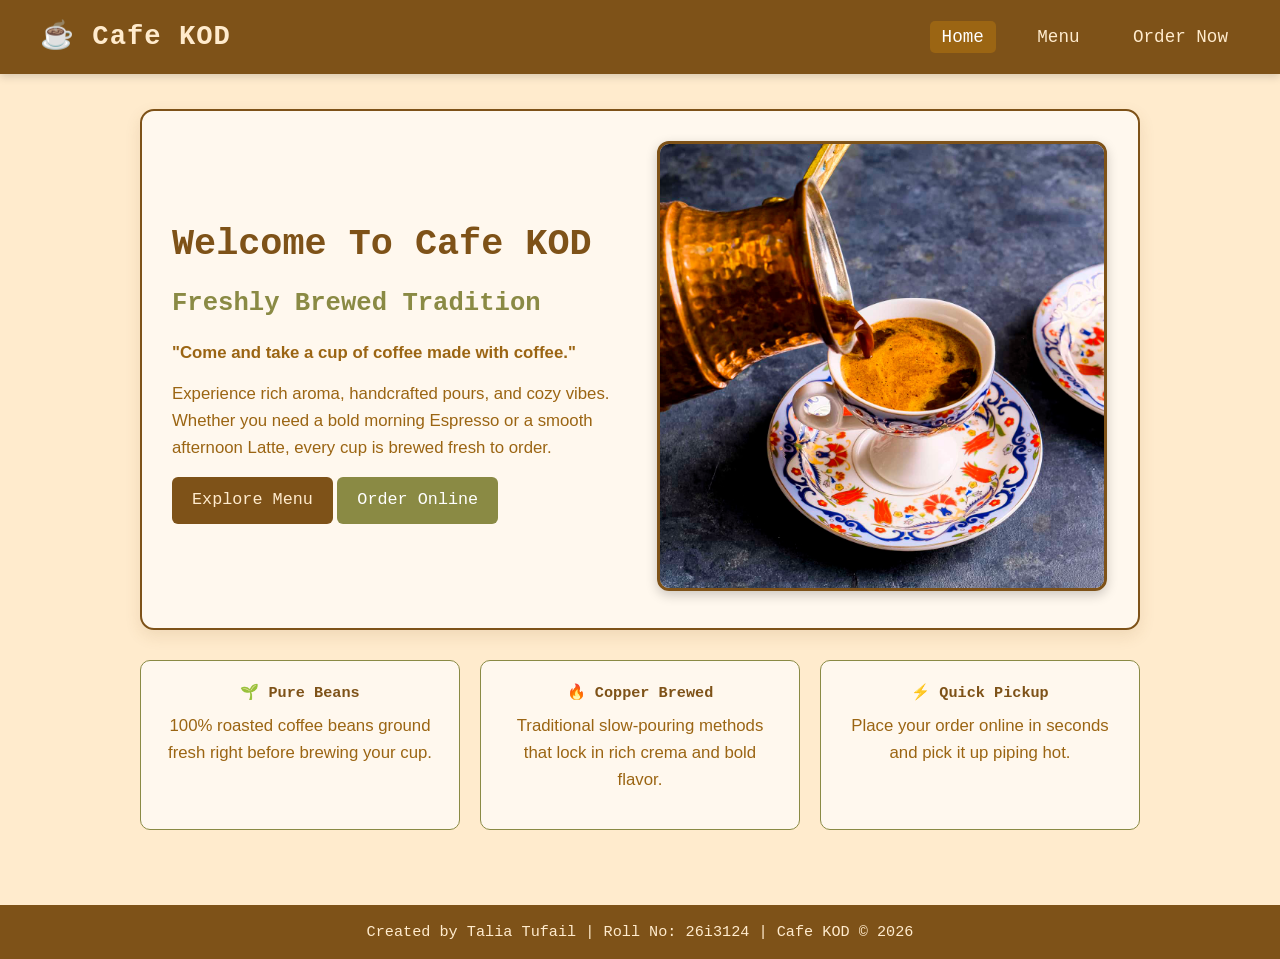
<file: index.html>
<!DOCTYPE html>
<html lang="en">
<head>
  <meta charset="UTF-8">
  <meta name="viewport" content="width=device-width, initial-scale=1.0">
  <title>Cafe KOD - Home</title>
  <link rel="stylesheet" href="style.css">
</head>
<body>

  <header>
    <a href="index.html" class="logo">☕ Cafe KOD</a>
    <nav>
      <a href="index.html" class="active">Home</a>
      <a href="menu.html">Menu</a>
      <a href="order.html">Order Now</a>
    </nav>
  </header>

  <main>
    <section class="hero">
      <div class="hero-text">
        <h1>Welcome To Cafe KOD</h1>
        <h2>Freshly Brewed Tradition</h2>
        <p><strong>"Come and take a cup of coffee made with coffee."</strong></p>
        <p>
          Experience rich aroma, handcrafted pours, and cozy vibes. Whether you need a bold morning Espresso or a smooth afternoon Latte, every cup is brewed fresh to order.
        </p>
        <a href="menu.html" class="btn">Explore Menu</a>
        <a href="order.html" class="btn btn-secondary">Order Online</a>
      </div>
      <div class="hero-img">
        <img src="picture.jpg" alt="Traditional copper pot pouring rich coffee into a patterned cup">
      </div>
    </section>

    <section class="cards">
      <div class="card">
        <h3>🌱 Pure Beans</h3>
        <p>100% roasted coffee beans ground fresh right before brewing your cup.</p>
      </div>
      <div class="card">
        <h3>🔥 Copper Brewed</h3>
        <p>Traditional slow-pouring methods that lock in rich crema and bold flavor.</p>
      </div>
      <div class="card">
        <h3>⚡ Quick Pickup</h3>
        <p>Place your order online in seconds and pick it up piping hot.</p>
      </div>
    </section>
  </main>

  <footer>
    <p>Created by Talia Tufail | Roll No: 26i3124 | Cafe KOD &copy; 2026</p>
  </footer>

</body>
</html>
</file>
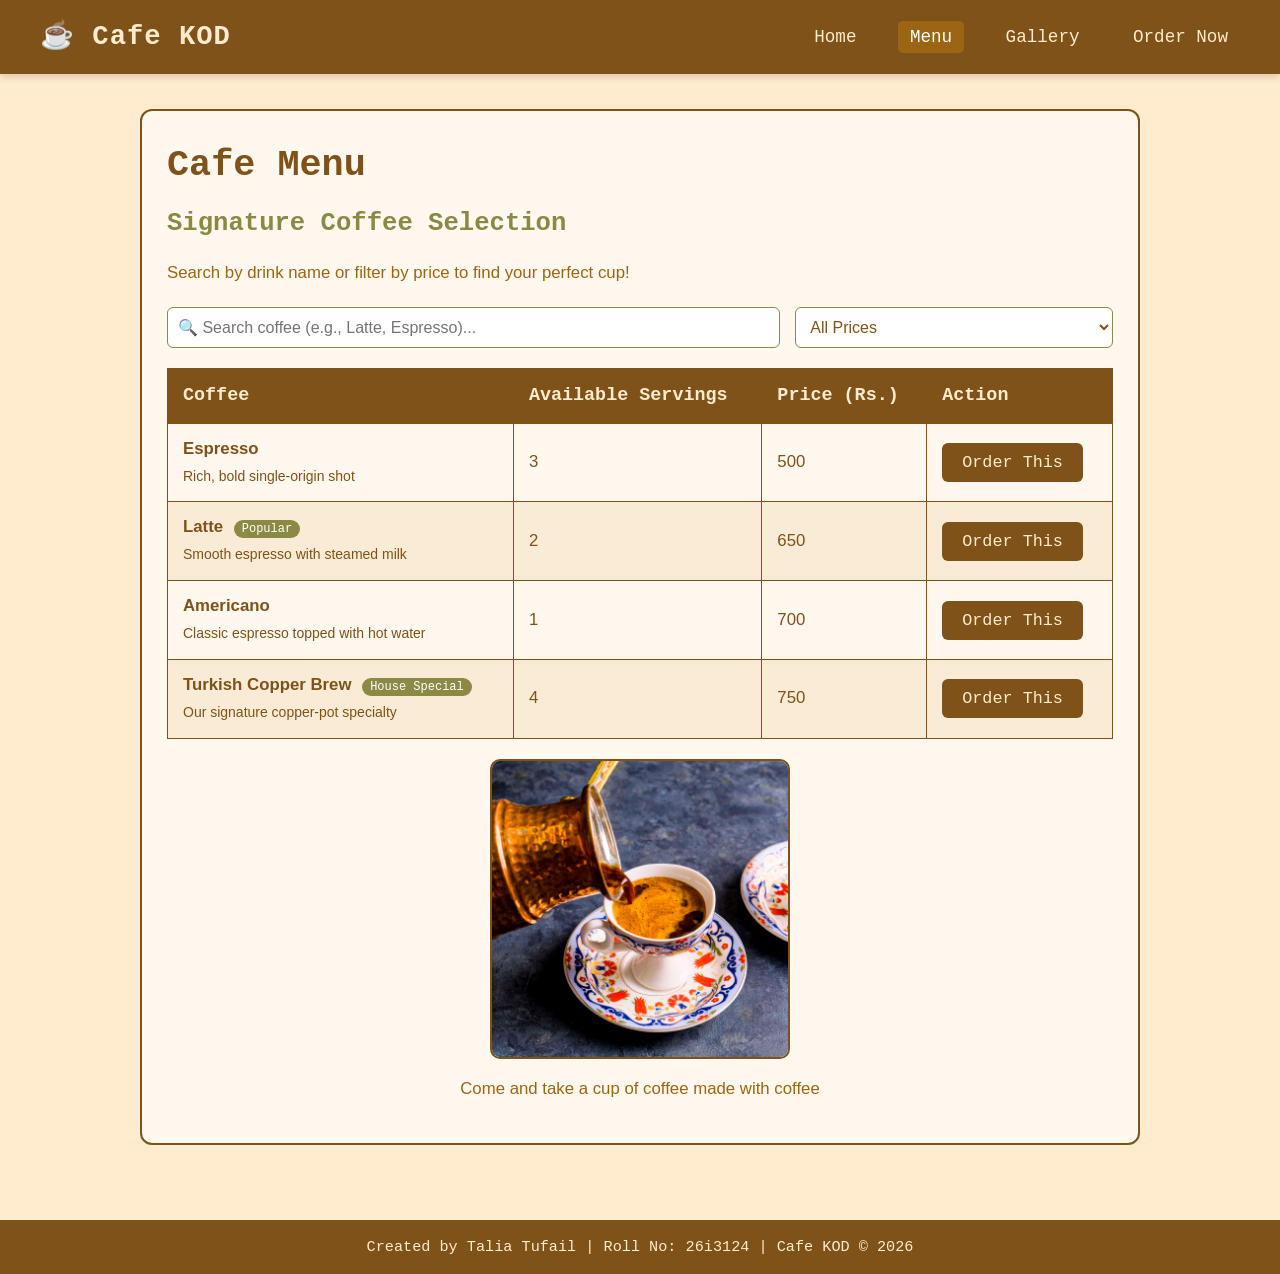
<file: menu.html>
<!DOCTYPE html>
<html lang="en">
<head>
  <meta charset="UTF-8">
  <meta name="viewport" content="width=device-width, initial-scale=1.0">
  <title>Cafe KOD - Menu</title>
  <link rel="stylesheet" href="style.css">
</head>
<body>

  <header>
    <a href="index.html" class="logo">☕ Cafe KOD</a>
    <nav>
      <a href="index.html">Home</a>
      <a href="menu.html" class="active">Menu</a>
      <a href="gallery.html">Gallery</a>
      <a href="order.html">Order Now</a>
    </nav>
  </header>

  <main>
    <div class="menu-box">
      <h1>Cafe Menu</h1>
      <h2>Signature Coffee Selection</h2>
      <p>Search by drink name or filter by price to find your perfect cup!</p>

      <!-- NEW FEATURE: Search & Price Filter Controls -->
      <div class="filter-bar">
        <input type="text" id="searchInput" onkeyup="filterMenu()" placeholder="🔍 Search coffee (e.g., Latte, Espresso)...">
        <select id="priceFilter" onchange="filterMenu()">
          <option value="all">All Prices</option>
          <option value="650">Under Rs. 650</option>
          <option value="700">Under Rs. 700</option>
        </select>
      </div>

      <table id="menuTable">
        <thead>
          <tr>
            <th>Coffee</th>
            <th>Available Servings</th>
            <th>Price (Rs.)</th>
            <th>Action</th>
          </tr>
        </thead>
        <tbody>
          <tr data-price="500">
            <td><strong>Espresso</strong><br><small>Rich, bold single-origin shot</small></td>
            <td>3</td>
            <td>500</td>
            <td><button class="btn" onclick="quickSelect('Espresso')">Order This</button></td>
          </tr>
          <tr data-price="650">
            <td><strong>Latte</strong> <span class="badge">Popular</span><br><small>Smooth espresso with steamed milk</small></td>
            <td>2</td>
            <td>650</td>
            <td><button class="btn" onclick="quickSelect('Latte')">Order This</button></td>
          </tr>
          <tr data-price="700">
            <td><strong>Americano</strong><br><small>Classic espresso topped with hot water</small></td>
            <td>1</td>
            <td>700</td>
            <td><button class="btn" onclick="quickSelect('Americano')">Order This</button></td>
          </tr>
          <tr data-price="750">
            <td><strong>Turkish Copper Brew</strong> <span class="badge">House Special</span><br><small>Our signature copper-pot specialty</small></td>
            <td>4</td>
            <td>750</td>
            <td><button class="btn" onclick="quickSelect('Turkish Brew')">Order This</button></td>
          </tr>
        </tbody>
      </table>

      <p id="noResultsMsg" style="display: none; text-align: center; font-weight: bold;">
        No coffee matches your search. Try clearing the filter!
      </p>

      <div style="text-align: center; margin-top: 20px;">
        <img src="picture.jpg" alt="Cafe KOD Special Coffee" style="width: 300px; border-radius: 10px; border: 2px solid rgb(126, 82, 24);">
        <p style="margin-top: 10px;">Come and take a cup of coffee made with coffee</p>
      </div>
    </div>
  </main>

  <footer>
    <p>Created by Talia Tufail | Roll No: 26i3124 | Cafe KOD &copy; 2026</p>
  </footer>

  <script src="script.js"></script>
</body>
</html>
</file>
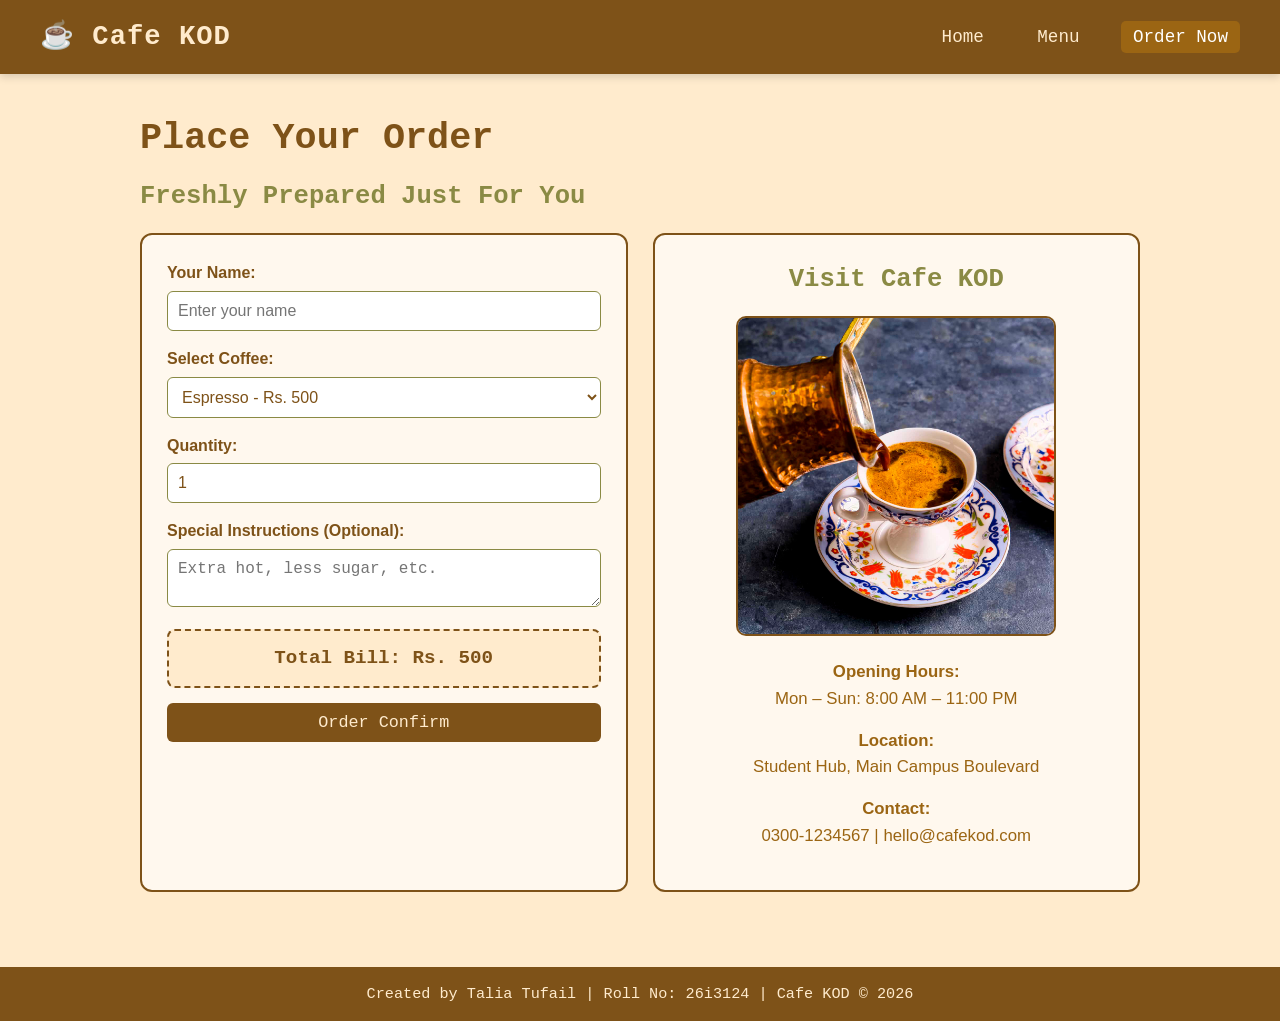
<file: order.html>
<!DOCTYPE html>
<html lang="en">
<head>
  <meta charset="UTF-8">
  <meta name="viewport" content="width=device-width, initial-scale=1.0">
  <title>Cafe KOD - Order Now</title>
  <link rel="stylesheet" href="style.css">
</head>
<body>

  <header>
    <a href="index.html" class="logo">☕ Cafe KOD</a>
    <nav>
      <a href="index.html">Home</a>
      <a href="menu.html">Menu</a>
      <a href="order.html" class="active">Order Now</a>
    </nav>
  </header>

  <main>
    <h1>Place Your Order</h1>
    <h2>Freshly Prepared Just For You</h2>

    <div class="order-grid">
      <!-- Interactive Order Form -->
      <div class="form-box">
        <form id="orderForm" onsubmit="confirmOrder(event)">
          <div class="form-group">
            <label for="customerName">Your Name:</label>
            <input type="text" id="customerName" placeholder="Enter your name" required>
          </div>

          <div class="form-group">
            <label for="coffeeChoice">Select Coffee:</label>
            <select id="coffeeChoice" onchange="calculateTotal()">
              <option value="500" data-name="Espresso">Espresso - Rs. 500</option>
              <option value="650" data-name="Latte">Latte - Rs. 650</option>
              <option value="700" data-name="Americano">Americano - Rs. 700</option>
              <option value="750" data-name="Turkish Brew">Turkish Copper Brew - Rs. 750</option>
            </select>
          </div>

          <div class="form-group">
            <label for="quantity">Quantity:</label>
            <input type="number" id="quantity" value="1" min="1" max="10" oninput="calculateTotal()" required>
          </div>

          <div class="form-group">
            <label for="notes">Special Instructions (Optional):</label>
            <textarea id="notes" rows="2" placeholder="Extra hot, less sugar, etc."></textarea>
          </div>

          <div class="total-banner" id="totalDisplay">
            Total Bill: Rs. 500
          </div>

          <button type="submit" class="btn" style="width: 100%;">Order Confirm</button>
        </form>

        <div id="receiptBox" class="receipt"></div>
      </div>

      <!-- Cafe Info & Image -->
      <div class="form-box" style="text-align: center;">
        <h2>Visit Cafe KOD</h2>
        <img src="picture.jpg" alt="Coffee pour" style="width: 100%; max-width: 320px; border-radius: 10px; border: 2px solid rgb(126, 82, 24); margin-bottom: 15px;">
        <p><strong>Opening Hours:</strong><br>Mon – Sun: 8:00 AM – 11:00 PM</p>
        <p><strong>Location:</strong><br>Student Hub, Main Campus Boulevard</p>
        <p><strong>Contact:</strong><br>0300-1234567 | hello@cafekod.com</p>
      </div>
    </div>
  </main>

  <footer>
    <p>Created by Talia Tufail | Roll No: 26i3124 | Cafe KOD &copy; 2026</p>
  </footer>

  <script src="script.js"></script>
</body>
</html>
</file>
<file: style.css>
/* Base Theme - Inspired by Talia's Lab 11 */
* {
  box-sizing: border-box;
  margin: 0;
  padding: 0;
}

body {
  background-color: blanchedalmond;
  color: rgb(126, 82, 24);
  font-family: 'Segoe UI', Tahoma, Geneva, Verdana, sans-serif;
  line-height: 1.6;
  min-height: 100vh;
  display: flex;
  flex-direction: column;
}

/* Navigation Bar */
header {
  background-color: rgb(126, 82, 24);
  padding: 15px 40px;
  display: flex;
  justify-content: space-between;
  align-items: center;
  box-shadow: 0 3px 8px rgba(0, 0, 0, 0.15);
}

.logo {
  color: blanchedalmond;
  font-family: monospace;
  font-size: 1.7rem;
  font-weight: bold;
  text-decoration: none;
  letter-spacing: 1px;
}

nav a {
  color: blanchedalmond;
  text-decoration: none;
  font-family: monospace;
  font-size: 1.1rem;
  margin-left: 25px;
  padding: 6px 12px;
  border-radius: 5px;
  transition: background-color 0.3s ease;
}

nav a:hover,
nav a.active {
  background-color: rgb(155, 101, 19);
  color: #fff;
}

/* Main Content Container */
main {
  max-width: 1000px;
  width: 90%;
  margin: 35px auto;
  flex: 1;
}

h1 {
  color: rgb(126, 82, 24);
  font-family: monospace;
  font-size: 2.3rem;
  margin-bottom: 10px;
}

h2 {
  color: rgb(138, 138, 68);
  font-family: monospace;
  font-size: 1.6rem;
  margin-bottom: 15px;
}

p {
  color: rgb(155, 101, 19);
  font-size: 1.05rem;
  margin-bottom: 15px;
}

/* Hero Section (Home Page) */
.hero {
  display: flex;
  flex-wrap: wrap;
  align-items: center;
  gap: 30px;
  background-color: #fff8ee;
  padding: 30px;
  border-radius: 14px;
  border: 2px solid rgb(126, 82, 24);
  box-shadow: 0 6px 16px rgba(126, 82, 24, 0.12);
}

.hero-text {
  flex: 1;
  min-width: 280px;
}

.hero-img {
  flex: 1;
  min-width: 280px;
  text-align: center;
}

.hero-img img {
  width: 100%;
  max-width: 450px;
  height: auto;
  border-radius: 12px;
  border: 3px solid rgb(126, 82, 24);
  box-shadow: 0 4px 12px rgba(0, 0, 0, 0.2);
}

/* Feature Cards */
.cards {
  display: grid;
  grid-template-columns: repeat(auto-fit, minmax(250px, 1fr));
  gap: 20px;
  margin-top: 30px;
}

.card {
  background-color: #fff8ee;
  border: 1.5px solid rgb(138, 138, 68);
  border-radius: 10px;
  padding: 20px;
  text-align: center;
}

.card h3 {
  font-family: monospace;
  color: rgb(126, 82, 24);
  margin-bottom: 8px;
}

/* Menu Table Styling */
.menu-box {
  background-color: #fff8ee;
  padding: 25px;
  border-radius: 12px;
  border: 2px solid rgb(126, 82, 24);
}

table {
  width: 100%;
  border-collapse: collapse;
  margin: 20px 0;
  font-size: 1.05rem;
}

th, td {
  border: 1px solid rgb(126, 82, 24);
  padding: 12px 15px;
  text-align: left;
}

th {
  background-color: rgb(126, 82, 24);
  color: blanchedalmond;
  font-family: monospace;
  font-size: 1.15rem;
}

tr:nth-child(even) {
  background-color: #faebd7;
}

tr:hover {
  background-color: #f3dcc0;
}

/* Buttons */
.btn {
  display: inline-block;
  background-color: rgb(126, 82, 24);
  color: blanchedalmond;
  font-family: monospace;
  font-size: 1.05rem;
  padding: 10px 20px;
  border: none;
  border-radius: 6px;
  cursor: pointer;
  text-decoration: none;
  transition: background-color 0.25s ease, transform 0.1s ease;
}

.btn:hover {
  background-color: rgb(155, 101, 19);
  transform: translateY(-2px);
}

.btn-secondary {
  background-color: rgb(138, 138, 68);
  color: #fff;
}

.btn-secondary:hover {
  background-color: rgb(115, 115, 52);
}

/* Order Form Styling */
.order-grid {
  display: grid;
  grid-template-columns: repeat(auto-fit, minmax(300px, 1fr));
  gap: 25px;
}

.form-box {
  background-color: #fff8ee;
  padding: 25px;
  border-radius: 12px;
  border: 2px solid rgb(126, 82, 24);
}

.form-group {
  margin-bottom: 15px;
}

label {
  display: block;
  font-weight: bold;
  margin-bottom: 5px;
  color: rgb(126, 82, 24);
}

input, select, textarea {
  width: 100%;
  padding: 10px;
  border: 1.5px solid rgb(138, 138, 68);
  border-radius: 6px;
  background-color: #fff;
  font-size: 1rem;
  color: rgb(126, 82, 24);
}

.total-banner {
  background-color: blanchedalmond;
  border: 2px dashed rgb(126, 82, 24);
  padding: 12px;
  border-radius: 8px;
  font-family: monospace;
  font-size: 1.2rem;
  font-weight: bold;
  margin: 15px 0;
  text-align: center;
}

.receipt {
  margin-top: 20px;
  padding: 15px;
  background-color: #e8f5e9;
  border: 2px solid rgb(138, 138, 68);
  border-radius: 8px;
  display: none;
}

/* Footer */
footer {
  background-color: rgb(126, 82, 24);
  color: blanchedalmond;
  text-align: center;
  padding: 15px;
  font-family: monospace;
  margin-top: 40px;
}

footer p {
  color: blanchedalmond;
  margin: 0;
  font-size: 0.95rem;
}
/* Menu Search & Filter Feature */
.filter-bar {
  display: flex;
  flex-wrap: wrap;
  gap: 15px;
  margin: 20px 0;
}

.filter-bar input {
  flex: 2;
  min-width: 220px;
}

.filter-bar select {
  flex: 1;
  min-width: 160px;
}

.badge {
  background-color: rgb(138, 138, 68);
  color: #fff;
  font-size: 0.75rem;
  font-family: monospace;
  padding: 2px 8px;
  border-radius: 12px;
  margin-left: 6px;
}
</file>
